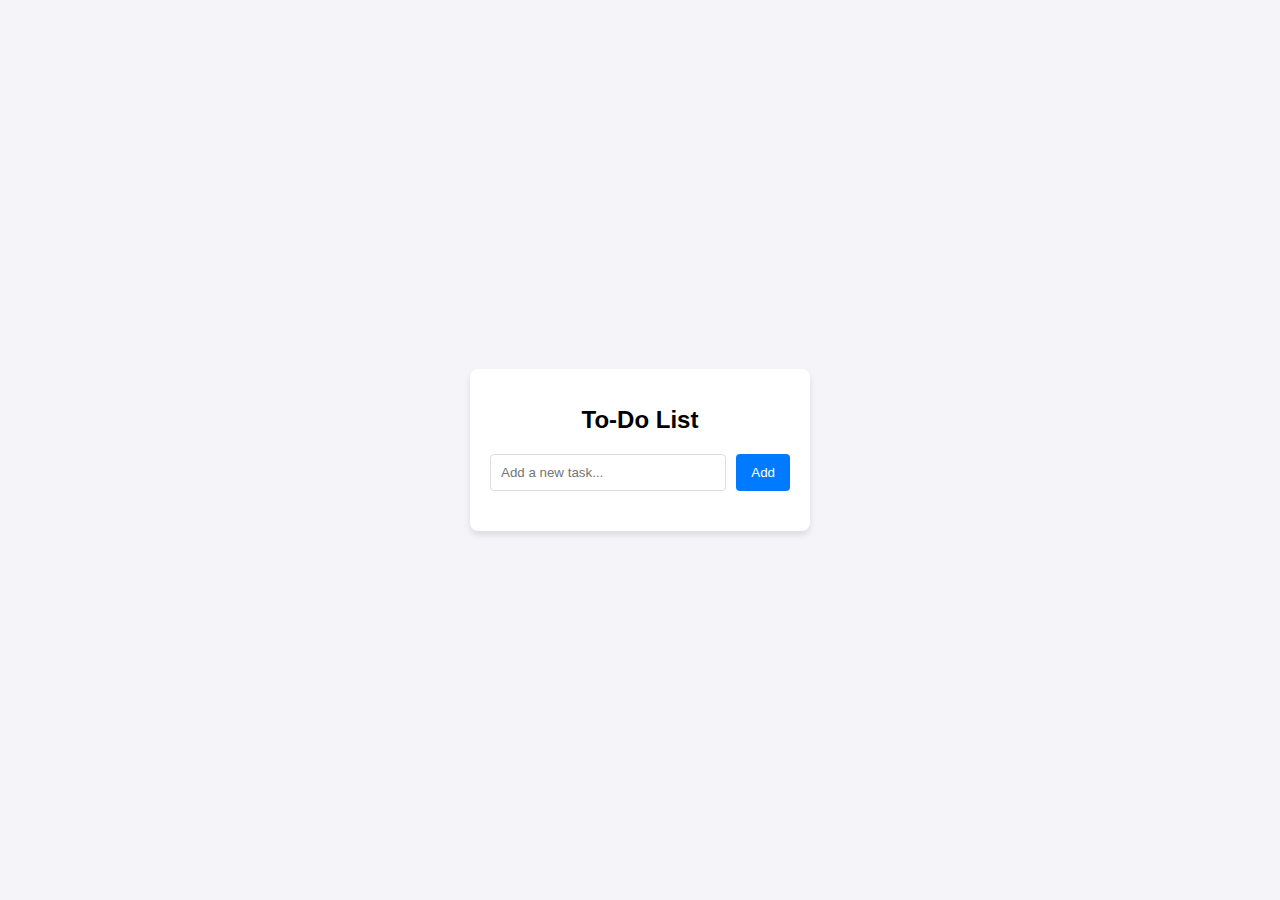
<file: td.html>
<!DOCTYPE html>
<html lang="en">
<head>
    <meta charset="UTF-8">
    <meta name="viewport" content="width=device-width, initial-scale=1.0">
    <title>To-Do List Web App</title>
    <link rel="stylesheet" href="styles.css">
    <style>
        body {
            font-family: Arial, sans-serif;
            background-color: #f4f4f9;
            margin: 0;
            padding: 0;
            display: flex;
            justify-content: center;
            align-items: center;
            height: 100vh;
        }

        .container {
            background: #ffffff;
            border-radius: 8px;
            box-shadow: 0 4px 6px rgba(0, 0, 0, 0.1);
            padding: 20px;
            width: 300px;
        }

        h1 {
            font-size: 24px;
            text-align: center;
            margin-bottom: 20px;
        }

        .input-section {
            display: flex;
            gap: 10px;
        }

        #todo-input {
            flex: 1;
            padding: 10px;
            border: 1px solid #ddd;
            border-radius: 4px;
        }

        #add-btn {
            background-color: #007bff;
            color: #ffffff;
            border: none;
            padding: 10px 15px;
            border-radius: 4px;
            cursor: pointer;
        }

        #add-btn:hover {
            background-color: #0056b3;
        }

        #todo-list {
            list-style-type: none;
            padding: 0;
            margin-top: 20px;
        }

        #todo-list li {
            background: #f9f9f9;
            padding: 10px;
            border: 1px solid #ddd;
            border-radius: 4px;
            margin-bottom: 10px;
            display: flex;
            justify-content: space-between;
            align-items: center;
        }

        .delete-btn {
            background-color: #dc3545;
            color: #ffffff;
            border: none;
            padding: 5px 10px;
            border-radius: 4px;
            cursor: pointer;
        }

        .delete-btn:hover {
            background-color: #a71d2a;
        }
    </style>
</head>
<body>
    <div class="container">
        <h1>To-Do List</h1>
        <div class="input-section">
            <input type="text" id="todo-input" placeholder="Add a new task...">
            <button id="add-btn">Add</button>
        </div>
        <ul id="todo-list"></ul>
    </div>

    <script>
        document.getElementById('add-btn').addEventListener('click', function() {
            const inputField = document.getElementById('todo-input');
            const task = inputField.value.trim();

            if (task !== '') {
                const taskList = document.getElementById('todo-list');

                const listItem = document.createElement('li');
                listItem.textContent = task;

                const deleteButton = document.createElement('button');
                deleteButton.textContent = 'Delete';
                deleteButton.classList.add('delete-btn');
                deleteButton.addEventListener('click', function() {
                    taskList.removeChild(listItem);
                });

                listItem.appendChild(deleteButton);
                taskList.appendChild(listItem);

                inputField.value = '';
            }
        });
    </script>
</body>
</html>
</file>
<file: styles.css>
/* Styles for layout */
body {
  font-family: Arial, sans-serif;
  margin: 20px;
}
#controls {
  display: flex;
  justify-content: space-between;
  margin-bottom: 20px;
}
#filter-sort {
  display: flex;
  gap: 10px;
}
.product-container {
  display: flex;
  flex-wrap: wrap;
  gap: 20px;
}
.product-card {
  border: 1px solid #ddd;
  padding: 10px;
  width: 200px;
  text-align: center;
}
.product-card img {
  max-width: 100px;
  height: auto;
  margin-bottom: 10px;
}
#cart {
  margin-top: 20px;
  border: 1px solid #ddd;
  padding: 10px;
  width: 300px;
}
/* Responsive Design */
@media (max-width: 600px) {
  .product-container {
      flex-direction: column;
  }
  .product-card {
      width: 100%;
  }
  #controls {
      flex-direction: column;
  }
  #cart {
      width: 100%;
  }
}
</file>
